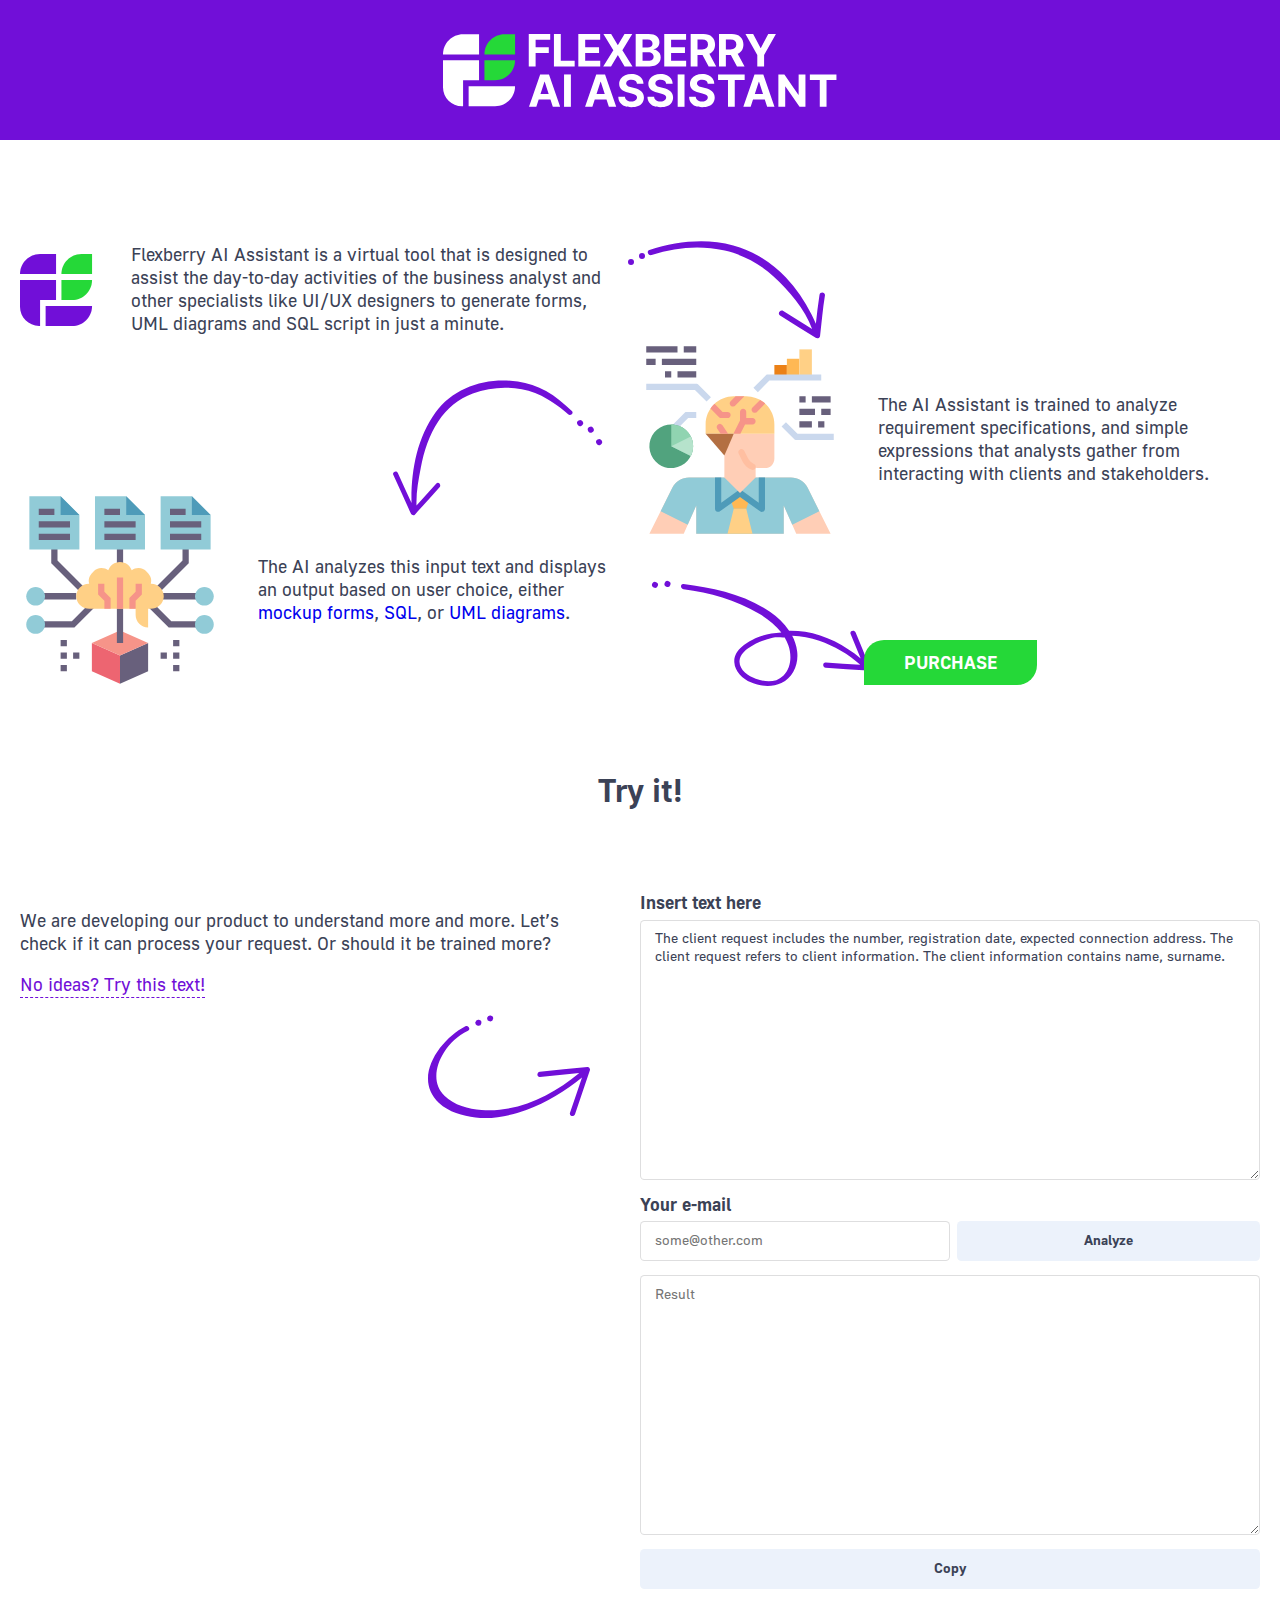
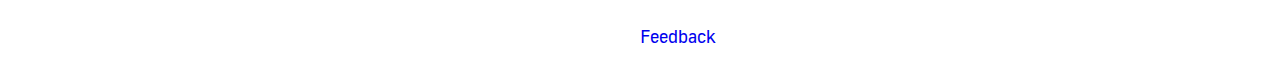
<file: demo.html>
<!doctype html>
<html>
  <head>
    <meta charset="utf-8">
    <meta http-equiv="X-UA-Compatible" content="IE=edge">
    <meta name="viewport" content="width=device-width, initial-scale=1">

    <title>AI Assistant Demo</title>
    <script src='/js/demo.js'></script>
    <link rel="stylesheet" href='/css/demo.css'>
    <!-- Google tag (gtag.js) -->
    <script async src="https://www.googletagmanager.com/gtag/js?id=G-36XL60MLE6"></script>
    <script>
      window.dataLayer = window.dataLayer || [];
      function gtag(){dataLayer.push(arguments);}
      gtag('js', new Date());

      gtag('config', 'G-36XL60MLE6');
    </script>
  </head>
  <body>
    <header><img src="img/logo.svg"/></header>
    <div class="container">
        <div id="dimmer" class="dimmer">
            <div class="loader" id="dimmerloader">Loading</div>
        </div>
        <div id="description">
            <div class="row">
                <div class="col img-text-block"><img class="info-img logo" src="img/logo-only.svg">
                    <p id="textDescription"></p>
                    <img class="arrow arrow1" src="img/arrow1.svg"/></div>
                <div class="col img-text-block analytic-block"><img class="info-img" src="img/analytic.svg">
                    <p id="textDescriptionAnalytic"></p>
                    <img class="arrow arrow2" src="img/arrow2.svg"/></div>
                <div class="col img-text-block"><img class="info-img" src="img/ai.svg">
                    <p id="textDescriptionAi"></p>
                    <img class="arrow arrow3" src="img/arrow3.svg"/></div>
                <div class="col btn-buy-block">
                    <button id="btnBuy" class="open-popup btn-primary" href="#">Buy</button>
                </div>
            </div>
        </div>
        <h1 id="tryCaption"></h1>
        <div class="row">
            <div class="col">
                <div class="text-block">
                    <p id="textRequest"></p>
                    <a id="tryTextStart" href="#tryText"></a>
                    <p id="tryText" class="d-none"></p>
                    <p id="tryTextEnd"></p>
                    <img class="arrow arrow4" src="img/arrow4.svg" />
                </div>
            </div>
            <div class="col">
                <label for="txtareaInput" id="txtareaInputLabel">Insert text here</label>
                <textarea id="txtareaInput" placeholder="Text to analysis"></textarea>
                <label for="dropExpectedResult" id="expectedResultLabel">e-mail</label>
                <div class="buttons">
                    <input type="text" id="txtEmail" placeholder="some@other.com"/>
                    <button id="btnSend">Analyze</button>
                </div>
                <div id="svgOutput" class=></div>
                <div id="textResult">
                    <textarea id="txtareaOutput" placeholder="Result"></textarea>
                    <button id="btnCopy">Copy</button>
                </div>
                <br />
                <a href="https://forms.gle/V46v8CYyNVQZ4Vpb7" id="feedBackLink" target="_blank">Feedback</a>
            </div>
        </div>
    </div>
      <div class="popup__bg">
          <div class="popup">
              <div class="modal-content">
                  <div class="modal-header">
                      <h2 class="modal-title" id="purchaseRequestTitle">Заявка на покупку</h2>
                      <button type="button" class="close-popup" data-dismiss="modal" aria-label="Close" id="closePurchaseBtn">
                          <img src="img/cross.svg" alt="close"/>
                      </button>
                  </div>
                  <div class="modal-body">
                      <div id="purchaseRequestContent">
                          <script src="https://yastatic.net/s3/frontend/forms/_/embed.js"></script>
                          <iframe id="purchaseFormRu" src="https://forms.yandex.ru/u/623b45e28f5882e94321d280/?iframe=1" frameborder="0" name="ya-form-623b45e28f5882e94321d280" width="100%" class=""></iframe>
                          <iframe id="purchaseFormCom" src="https://forms.yandex.com/u/623ac0eae1900d5a090e3f89/?iframe=1" frameborder="0" name="ya-form-623ac0eae1900d5a090e3f89" width="100%" class=""></iframe>
                      </div>
                  </div>
              </div>
          </div>
      </div>
  </body>
</html>
</file>
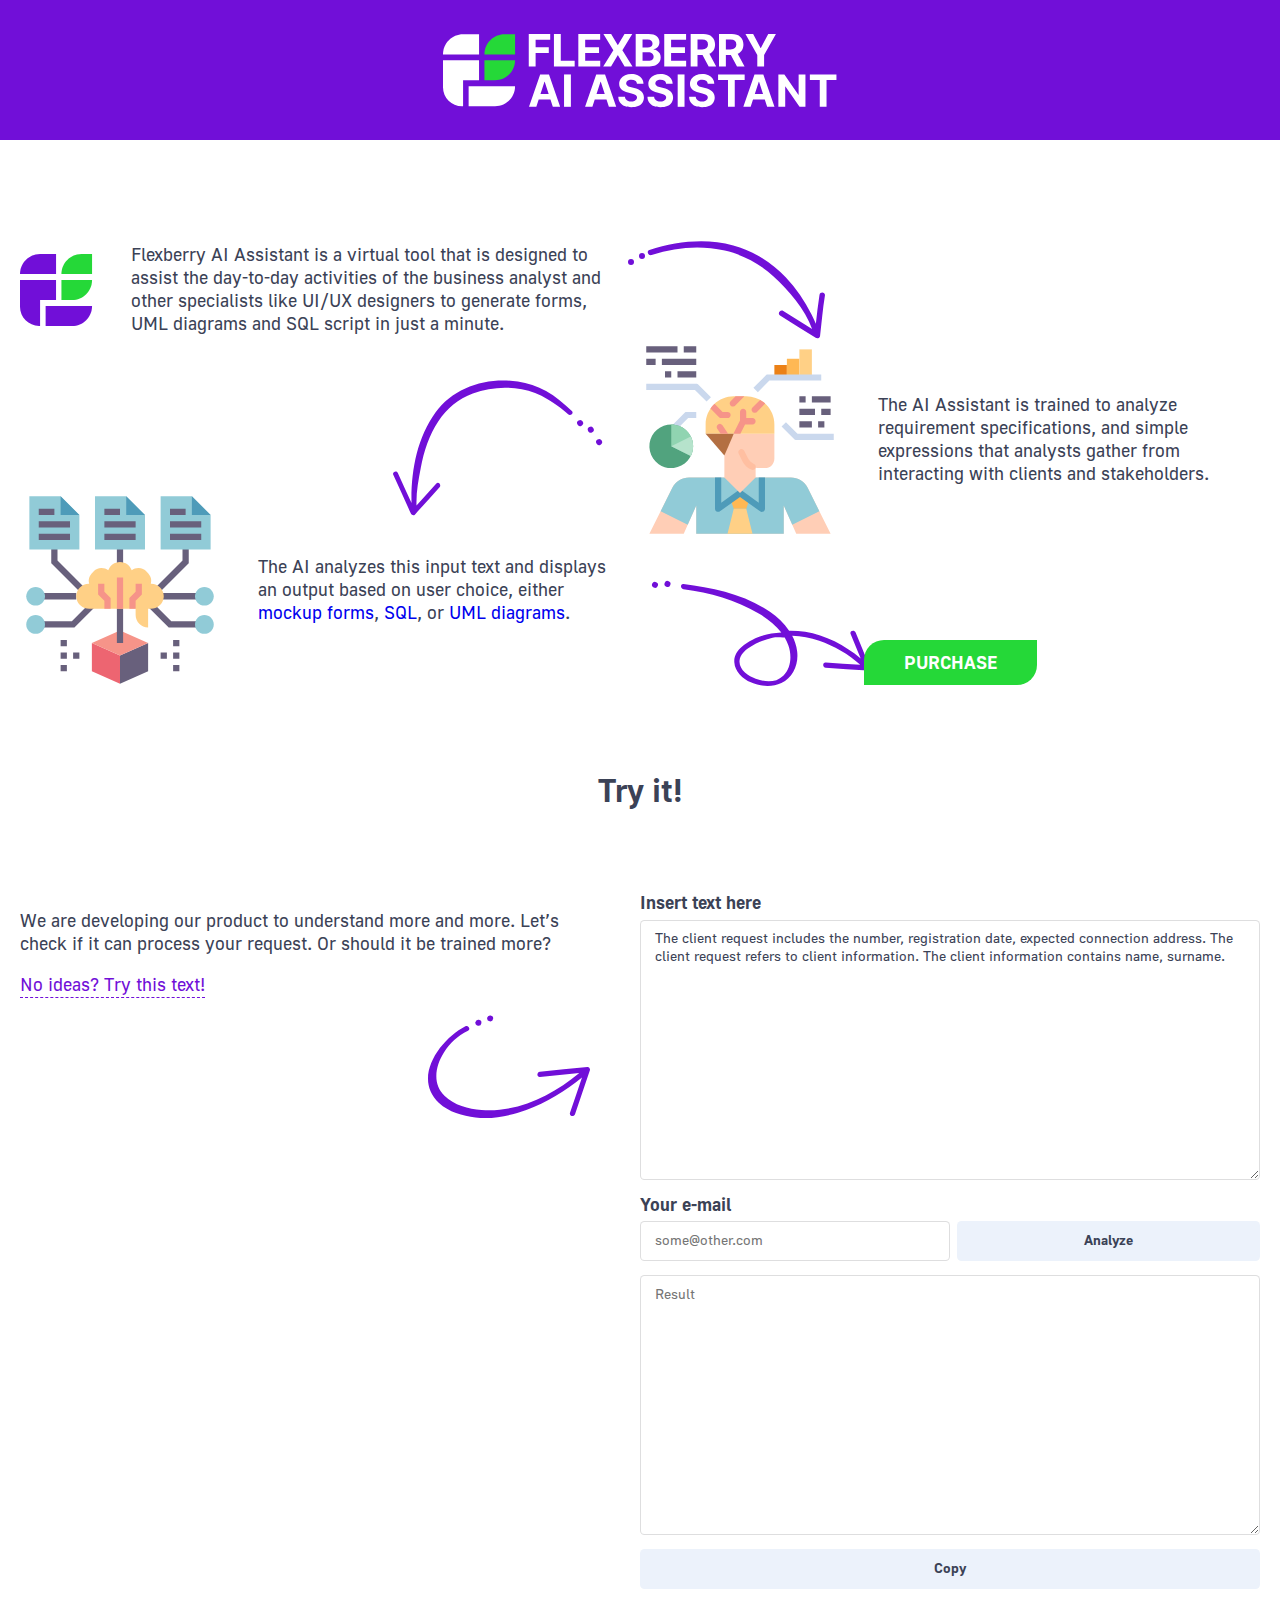
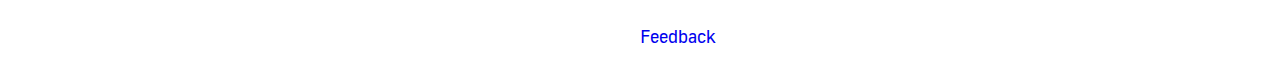
<file: demo_sql.html>
﻿<!doctype html>
<html>
  <head>
    <meta charset="utf-8">
    <meta http-equiv="X-UA-Compatible" content="IE=edge">
    <meta name="viewport" content="width=device-width, initial-scale=1">

    <title>AI Assistant Demo</title>
    <script src='/js/sql.js'></script>
    <script src='/js/demo.js'></script>
    <link rel="stylesheet" href='/css/demo.css'>
    <!-- Google tag (gtag.js) -->
    <script async src="https://www.googletagmanager.com/gtag/js?id=G-36XL60MLE6"></script>
    <script>
      window.dataLayer = window.dataLayer || [];
      function gtag(){dataLayer.push(arguments);}
      gtag('js', new Date());

      gtag('config', 'G-36XL60MLE6');
    </script>
  </head>
  <body>
    <header><img src="img/logo.svg"/></header>
    <div class="container">
        <div id="dimmer" class="dimmer">
            <div class="loader" id="dimmerloader">Loading</div>
        </div>
        <div id="description">
            <div class="row">
                <div class="col img-text-block"><img class="info-img logo" src="img/logo-only.svg">
                    <p id="textDescription"></p>
                    <img class="arrow arrow1" src="img/arrow1.svg"/></div>
                <div class="col img-text-block analytic-block"><img class="info-img" src="img/analytic.svg">
                    <p id="textDescriptionAnalytic"></p>
                    <img class="arrow arrow2" src="img/arrow2.svg"/></div>
                <div class="col img-text-block"><img class="info-img" src="img/ai.svg">
                    <p id="textDescriptionAi"></p>
                    <img class="arrow arrow3" src="img/arrow3.svg"/></div>
                <div class="col btn-buy-block">
                    <button id="btnBuy" class="open-popup btn-primary" href="#">Buy</button>
                </div>
            </div>
        </div>
        <h1 id="tryCaption"></h1>
        <div class="row">
            <div class="col">
                <div class="text-block">
                    <p id="textRequest"></p>
                    <a id="tryTextStart" href="#tryText"></a>
                    <p id="tryText" class="d-none"></p>
                    <p id="tryTextEnd"></p>
                    <img class="arrow arrow4" src="img/arrow4.svg" />
                </div>
            </div>
            <div class="col">
                <label for="txtareaInput" id="txtareaInputLabel">Insert text here</label>
                <textarea id="txtareaInput" placeholder="Text to analysis"></textarea>
                <label for="dropExpectedResult" id="expectedResultLabel">e-mail</label>
                <div class="buttons">
                    <input type="text" id="txtEmail" placeholder="some@other.com"/>
                    <button id="btnSend">Analyze</button>
                </div>
                <div id="svgOutput" class=></div>
                <div id="textResult">
                    <textarea id="txtareaOutput" placeholder="Result"></textarea>
                    <button id="btnCopy">Copy</button>
                </div>
                <br />
                <a href="https://forms.gle/V46v8CYyNVQZ4Vpb7" id="feedBackLink" target="_blank">Feedback</a>
            </div>
        </div>
    </div>
      <div class="popup__bg">
          <div class="popup">
              <div class="modal-content">
                  <div class="modal-header">
                      <h2 class="modal-title" id="purchaseRequestTitle">Заявка на покупку</h2>
                      <button type="button" class="close-popup" data-dismiss="modal" aria-label="Close" id="closePurchaseBtn">
                          <img src="img/cross.svg" alt="close"/>
                      </button>
                  </div>
                  <div class="modal-body">
                      <div id="purchaseRequestContent">
                          <script src="https://yastatic.net/s3/frontend/forms/_/embed.js"></script>
                          <iframe id="purchaseFormRu" src="https://forms.yandex.ru/u/623b45e28f5882e94321d280/?iframe=1" frameborder="0" name="ya-form-623b45e28f5882e94321d280" width="100%" class=""></iframe>
                          <iframe id="purchaseFormCom" src="https://forms.yandex.com/u/623ac0eae1900d5a090e3f89/?iframe=1" frameborder="0" name="ya-form-623ac0eae1900d5a090e3f89" width="100%" class=""></iframe>
                      </div>
                  </div>
              </div>
          </div>
      </div>
  </body>
</html>
</file>
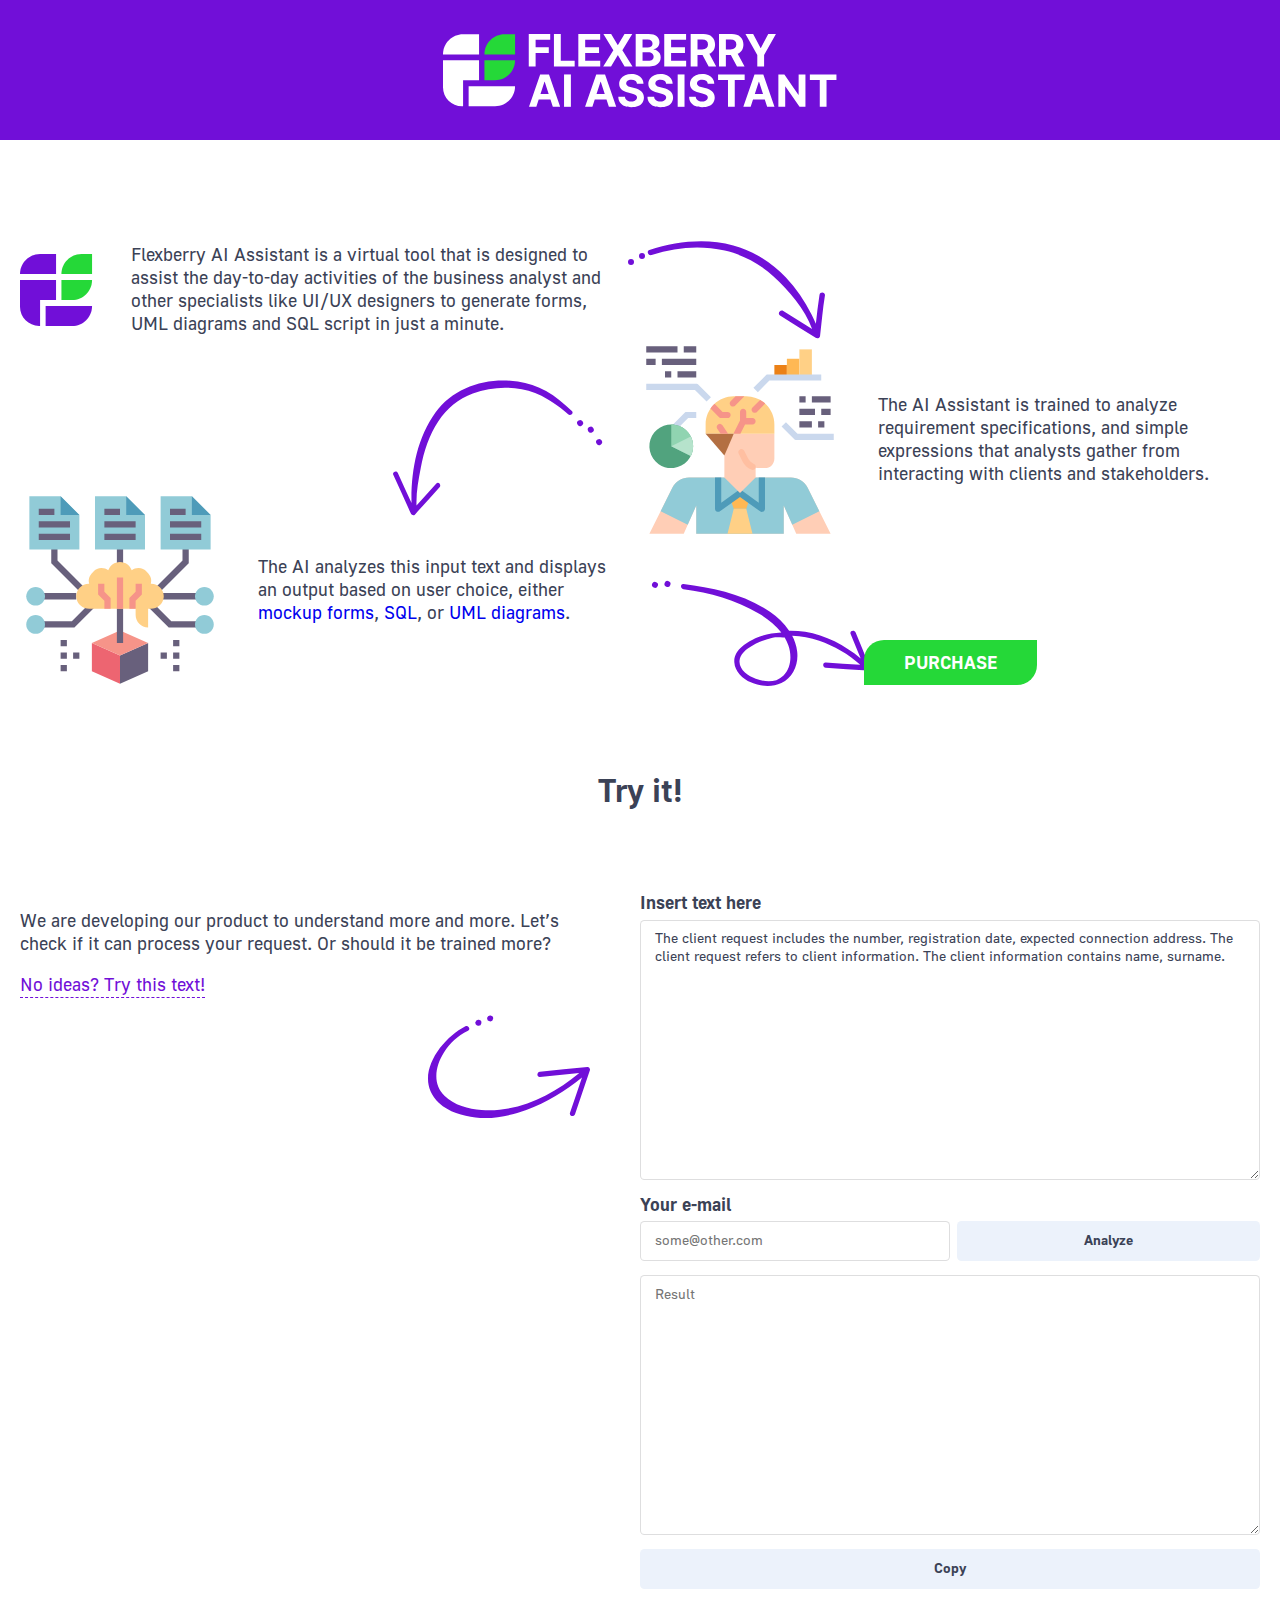
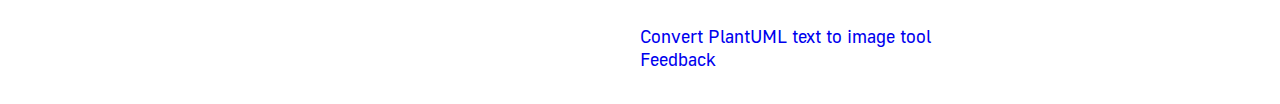
<file: demo_uml.html>
﻿<!doctype html>
<html>
  <head>
    <meta charset="utf-8">
    <meta http-equiv="X-UA-Compatible" content="IE=edge">
    <meta name="viewport" content="width=device-width, initial-scale=1">

    <title>AI Assistant Demo</title>
    <script src="/js/uml.js"></script>
    <script src="/js/demo.js"></script>
    <link rel="stylesheet" href="/css/demo.css">
    <!-- Google tag (gtag.js) -->
    <script async src="https://www.googletagmanager.com/gtag/js?id=G-36XL60MLE6"></script>
    <script>
      window.dataLayer = window.dataLayer || [];
      function gtag(){dataLayer.push(arguments);}
      gtag('js', new Date());

      gtag('config', 'G-36XL60MLE6');
    </script>
  </head>
  <body>
    <header><img src="img/logo.svg"/></header>
    <div class="container">
        <div id="dimmer" class="dimmer">
            <div class="loader" id="dimmerloader">Loading</div>
        </div>
        <div id="description">
            <div class="row">
                <div class="col img-text-block"><img class="info-img logo" src="img/logo-only.svg">
                    <p id="textDescription"></p>
                    <img class="arrow arrow1" src="img/arrow1.svg"/></div>
                <div class="col img-text-block analytic-block"><img class="info-img" src="img/analytic.svg">
                    <p id="textDescriptionAnalytic"></p>
                    <img class="arrow arrow2" src="img/arrow2.svg"/></div>
                <div class="col img-text-block"><img class="info-img" src="img/ai.svg">
                    <p id="textDescriptionAi"></p>
                    <img class="arrow arrow3" src="img/arrow3.svg"/></div>
                <div class="col btn-buy-block">
                    <button id="btnBuy" class="open-popup btn-primary" href="#">Buy</button>
                </div>
            </div>
        </div>
        <h1 id="tryCaption"></h1>
        <div class="row">
            <div class="col">
                <div class="text-block">
                    <p id="textRequest"></p>
                    <a id="tryTextStart" href="#tryText"></a>
                    <p id="tryText" class="d-none"></p>
                    <p id="tryTextEnd"></p>
                    <img class="arrow arrow4" src="img/arrow4.svg" />
                </div>
            </div>
            <div class="col">
                <label for="txtareaInput" id="txtareaInputLabel">Insert text here</label>
                <textarea id="txtareaInput" placeholder="Text to analysis"></textarea>
                <label for="dropExpectedResult" id="expectedResultLabel">e-mail</label>
                <div class="buttons">
                    <input type="text" id="txtEmail" placeholder="some@other.com"/>
                    <button id="btnSend">Analyze</button>
                </div>
                <div id="svgOutput" class=></div>
                <div id="textResult">
                    <textarea id="txtareaOutput" placeholder="Result"></textarea>
                    <button id="btnCopy">Copy</button>
                </div>
                <br />
                <a href="https://www.planttext.com/" id="plantUmlLink" target="_blank">Convert PlantUML text to image tool</a>
                <br />
                <a href="https://forms.gle/V46v8CYyNVQZ4Vpb7" id="feedBackLink" target="_blank">Feedback</a>
            </div>
        </div>
    </div>
      <div class="popup__bg">
          <div class="popup">
              <div class="modal-content">
                  <div class="modal-header">
                      <h2 class="modal-title" id="purchaseRequestTitle">Заявка на покупку</h2>
                      <button type="button" class="close-popup" data-dismiss="modal" aria-label="Close" id="closePurchaseBtn">
                          <img src="img/cross.svg" alt="close"/>
                      </button>
                  </div>
                  <div class="modal-body">
                      <div id="purchaseRequestContent">
                          <script src="https://yastatic.net/s3/frontend/forms/_/embed.js"></script>
                          <iframe id="purchaseFormRu" src="https://forms.yandex.ru/u/623b45e28f5882e94321d280/?iframe=1" frameborder="0" name="ya-form-623b45e28f5882e94321d280" width="100%" class=""></iframe>
                          <iframe id="purchaseFormCom" src="https://forms.yandex.com/u/623ac0eae1900d5a090e3f89/?iframe=1" frameborder="0" name="ya-form-623ac0eae1900d5a090e3f89" width="100%" class=""></iframe>
                      </div>
                  </div>
              </div>
          </div>
      </div>
  </body>
</html>
</file>
<file: css/demo.css>
@font-face {
  font-family: 'GOSTUI2';
  src: url('../fonts/GOSTUI2-w170-regular_g_temp.eot');
  src: url('../fonts/GOSTUI2-w170-regular_g_temp.woff2') format('woff2'),
    url('../fonts/GOSTUI2-w170-regular_g_temp.woff') format('woff'),
    url('../fonts/GOSTUI2-w170-regular_g_temp.ttf') format('truetype');
  font-weight: normal;
}
@font-face {
  font-family: 'GOSTUI2';
  src: url('../fonts/GOSTUI2-w450-medium_g_temp.eot');
  src: url('../fonts/GOSTUI2-w450-medium_g_temp.woff2') format('woff2'),
    url('../fonts/GOSTUI2-w450-medium_g_temp.woff') format('woff'),
    url('../fonts/GOSTUI2-w450-medium_g_temp.ttf') format('truetype');
  font-weight: 500;
}
@font-face {
  font-family: 'GOSTUI2';
  src: url('../fonts/GOSTUI2-w706-bold_g_temp.eot');
  src: url('../fonts/GOSTUI2-w706-bold_g_temp.woff2') format('woff2'),
    url('../fonts/GOSTUI2-w706-bold_g_temp.woff') format('woff'),
    url('../fonts/GOSTUI2-w706-bold_g_temp.ttf') format('truetype');
  font-weight: bold;
}

body {
  color: #3B4256;
  font-family: 'GOSTUI2', 'Helvetica Neue', Arial, Helvetica, sans-serif;
  font-size: 16px;
  margin: 0;
}

header {
  background-color: #710FD8;
  height: 140px;
  line-height: 140px;
  text-align: center;
}

header img {
  vertical-align: middle;
}

h1 {
  text-align: center;
  margin: 0 0 2.5em;
}

a {
  text-decoration: none;
}

button {
    cursor: pointer;
    display: inline-block;
    min-height: 1em;
    outline: 0;
    border: none;
    vertical-align: baseline;
    background: #ECF2FB none;
    color: #3B4256;
    font-family: 'GOSTUI2', 'Helvetica Neue', Arial, Helvetica, sans-serif;
    font-size: 14px;
    margin: 0 0 1em 0;
    padding: 0.78571429em 1.5em 0.78571429em;
    text-transform: none;
    text-shadow: none;
    font-weight: 700;
    line-height: 1.28571428em;
    font-style: normal;
    text-align: center;
    text-decoration: none;
    border-radius: 0.28571429rem;
    width: 100%;
    -webkit-box-shadow: 0 0 0 1px transparent inset, 0 0 0 0 rgb(34 36 38 / 15%) inset;
    box-shadow: 0 0 0 1px transparent inset, 0 0 0 0 rgb(34 36 38 / 15%) inset;
    -webkit-user-select: none;
    -moz-user-select: none;
    -ms-user-select: none;
    user-select: none;
    -webkit-transition: opacity .1s ease,background-color .1s ease,color .1s ease,background .1s ease,-webkit-box-shadow .1s ease;
    transition: opacity .1s ease,background-color .1s ease,color .1s ease,background .1s ease,-webkit-box-shadow .1s ease;
    transition: opacity .1s ease,background-color .1s ease,color .1s ease,box-shadow .1s ease,background .1s ease;
    transition: opacity .1s ease,background-color .1s ease,color .1s ease,box-shadow .1s ease,background .1s ease,-webkit-box-shadow .1s ease;
    will-change: '';
    -webkit-tap-highlight-color: transparent;
}

button:hover {
  background-color: #d5e3f8;
  background-image: none;
  box-shadow: 0px 0px 0px 1px transparent inset, 0px 0em 0px 0px rgb(34 36 38 / 15%) inset;
}

.buttons {
  display: -webkit-box;
  display: -ms-flexbox;
  display: flex;
}

.buttons button {
  margin-left: 0.5em;
}

.btn-primary {
  background-color: #25D838;
  border-radius: 20px 0 20px 0;
  color: white;
  font-size: 18px;
  font-weight: bold;
  padding: 13px 40px 11px;
  line-height: 21px;
  width: auto;
}

label {
  display: block;
  margin: 0 0 0.28571429rem 0;
  color: #3B4256;
  font-weight: 700;
  text-transform: none;
}

textarea {
  font-size: 14px;
  font-family: 'GOSTUI2', 'Helvetica Neue', Arial, Helvetica, sans-serif;;
  display: block;
  margin: 0 0 1em;
  -webkit-appearance: none;
  tap-highlight-color: rgba(255,255,255,0);
  padding: 0.67857143em 1em;
  background: #fff;
  border: 1px solid rgba(34,36,38,.15);
  outline: 0;
  color: #3B4256;
  border-radius: 0.28571429rem;
  -webkit-box-shadow: 0 0 0 0 transparent inset;
  box-shadow: 0 0 0 0 transparent inset;
  -webkit-transition: color .1s ease,border-color .1s ease;
  transition: color .1s ease,border-color .1s ease;
  line-height: 1.2857;
  resize: vertical;
  width: 100%;
  box-sizing: border-box;
  height: 260px;
}

select:hover,
textarea:hover {
  border-color: #B3BBC3;
}

select:focus,
textarea:focus {
  border-color: #62B0FF;
}

textarea.error, input.error {
  border-color: #e0b4b4;
  color: #9f3a38;
}

input {
  margin: 0 0 1em;
  width: 100%;
  outline: 0;
  -webkit-tap-highlight-color: rgba(255,255,255,0);
  text-align: left;
  line-height: 1.21428571em;
  font-family: 'GOSTUI2', 'Helvetica Neue', Arial, Helvetica, sans-serif;
  font-size: 14px;
  padding: 0.67857143em 1em;
  background: #fff;
  border: 1px solid rgba(34,36,38,.15);
  color: #3B4256;
  border-radius: 0.28571429rem;
  -webkit-transition: border-color .1s ease,-webkit-box-shadow .1s ease;
  transition: border-color .1s ease,-webkit-box-shadow .1s ease;
  transition: box-shadow .1s ease,border-color .1s ease;
  transition: box-shadow .1s ease,border-color .1s ease,-webkit-box-shadow .1s ease;
  -webkit-box-shadow: none;
  box-shadow: none;
}

.dimmer {
  display: none;
  position: fixed;
  top: 0;
  left: 0;
  width: 100%;
  height: 100%;
  text-align: center;
  vertical-align: middle;
  padding: 1em;
  background-color: rgba(255,255,255,.85);
  opacity: 0;
  line-height: 1;
  -webkit-animation-fill-mode: both;
  animation-fill-mode: both;
  -webkit-animation-duration: .5s;
  animation-duration: .5s;
  -webkit-transition: background-color .5s linear;
  transition: background-color .5s linear;
  -webkit-box-orient: vertical;
  -webkit-box-direction: normal;
  -ms-flex-direction: column;
  flex-direction: column;
  -webkit-box-align: center;
  -ms-flex-align: center;
  align-items: center;
  -webkit-box-pack: center;
  -ms-flex-pack: center;
  justify-content: center;
  -webkit-user-select: none;
  -moz-user-select: none;
  -ms-user-select: none;
  user-select: none;
  will-change: opacity;
  z-index: 1000;
  -webkit-box-sizing: border-box;
  box-sizing: border-box;
}

.active.dimmer {
  display: -webkit-box;
  display: -ms-flexbox;
  display: flex;
  opacity: 1;
}

.loader {
  display: none;
  position: absolute;
  top: 50%;
  left: 50%;
  margin: 0;
  text-align: center;
  z-index: 1000;
  -webkit-transform: translateX(-50%) translateY(-50%);
  transform: translateX(-50%) translateY(-50%);
  width: auto;
  height: auto;
  text-align: center;
  font-style: normal;
  min-width: 2.28571429rem;
  padding-top: 3.07142857rem;
  color: #3B4256;
}

.loader:before {
  position: absolute;
  content: '';
  top: 0;
  left: 50%;
  border-radius: 500rem;
  border: 0.2em solid rgba(0,0,0,.1);
}

.loader:after {
  position: absolute;
  content: '';
  top: 0;
  left: 50%;
  -webkit-animation: loader .6s linear;
  animation: loader .6s linear;
  -webkit-animation-iteration-count: infinite;
  animation-iteration-count: infinite;
  border-radius: 500rem;
  border-color: #767676 transparent transparent;
  border-style: solid;
  border-width: 0.2em;
  -webkit-box-shadow: 0 0 0 1px transparent;
  box-shadow: 0 0 0 1px transparent;
}

.loader:after,
.loader:before {
  width: 2.28571429rem;
  height: 2.28571429rem;
  margin: 0 0 0 -1.14285714rem;
}

.active.dimmer .loader {
  display: block;
}

/* Active Animation */

@-webkit-keyframes loader {
  from {
    -webkit-transform: rotate(0deg);
    transform: rotate(0deg);
  }

  to {
    -webkit-transform: rotate(360deg);
    transform: rotate(360deg);
  }
}

@keyframes loader {
  from {
    -webkit-transform: rotate(0deg);
    transform: rotate(0deg);
  }

  to {
    -webkit-transform: rotate(360deg);
    transform: rotate(360deg);
  }
}

.popup__bg {
    position: fixed;
    top: 0;
    left: 0;
    width: 100%;
    height: 100vh;
    background: rgba(0,0,0,0.5);
    opacity: 0;
    /* Скрываем фон и сам попап */
    pointer-events: none;
    /* Запрещаем ему быть целью событий */
    transition: 0.5s all;
}

    .popup__bg.active {
        /* При добавлении класса 'active' */ opacity: 1;
        /* Показываем фон и попап */ pointer-events: all;
        /* Возвращаем события */ transition: 0.5s all;
    }

.popup {
  border-radius: 5px;
  box-sizing: border-box;
  position: absolute;
  top: 50%;
  left: 50%;
  transform: translate(-50%, -50%) scale(0);
  /* Центрируем и масштабируем в 0 само окно */ background: #fff;
  width: 650px;
  padding: 25px;
  transition: 0.5s all;
}

    .popup.active {
        /* При добавлении класса 'active' */ transform: translate(-50%, -50%) scale(1);
        /* Так же центрируем и плавно увеличиваем */ transition: 0.5s all;
    }

.close-popup {
  background-color: transparent;
  position: absolute;
  top: 10px;
  right: 10px;
  cursor: pointer;
  padding: 0;
  width: auto;
}

.close-popup:hover {
  background-color: transparent;
}

.hidden {
  display: none;
}

.container {
  max-width: 1320px;
  margin-right: auto;
  margin-left: auto;
  padding: 0 20px;
}

.row {
  display: -ms-flexbox;
  display: flex;
  flex-wrap: wrap;
  margin-bottom: 2em;
}

.info-img {
  margin-right: 1em;
}

.info-img:not(.logo) {
 width: 200px;
}

.col {
  width: 50%;
  -ms-flex: 0 0 auto;
  flex: 0 0 auto;
  font-size: 18px;
}

.img-text-block {
  display: -ms-flexbox;
  display: flex;
  align-items: center;
  position: relative;
  padding: 50px 0;
}

.img-text-block p {
  padding: 0 20px;
}

.text-block {
  padding-right: 50px;
  position: relative;
}

.analytic-block {
  top: 150px;
}

.btn-buy-block {
  top: 200px;
  text-align: center;
  position: relative;
}
.arrow {
  position: absolute;
}

.arrow1 {
  right: -200px;
}

.arrow2 {
  left: -270px;
}

.arrow3 {
  right: -230px;
  top: 140px;
}

.arrow4 {
  right: 50px;
}

#tryTextStart {
  color: #710FD8;
  border-bottom: 1px dashed;
}

#tryText {
  font-size: 16px;
}

.d-none {
  display: none;
}

.modal-header {
  text-align: center;
  margin-bottom: 3em;
}

@media (max-width: 1020px) {
  .col {
    -ms-flex: 0 0 100%;
    flex: 0 0 100%;
    max-width: 100%;
  }
  .info-img:not(.logo) {
    width: 150px;
   }
  .img-text-block {
    padding: 20px 0;
  }
  .text-block {
    padding-right: 0;
  }
  .arrow {
    display: none;
  }
  .analytic-block,
  .btn-buy-block {
    top: auto;
  }

}

@media (max-width: 700px) {
  .img-text-block {
    display: block;
    text-align: center;
  }

  .img-text-block p {
    padding: 0;
    text-align: left;
  }
  .popup {
    width: 100%;
    padding: 10px;
  }
}

@media (max-width: 400px) {
  header img {
    width: 90%;
  }
}
</file>
